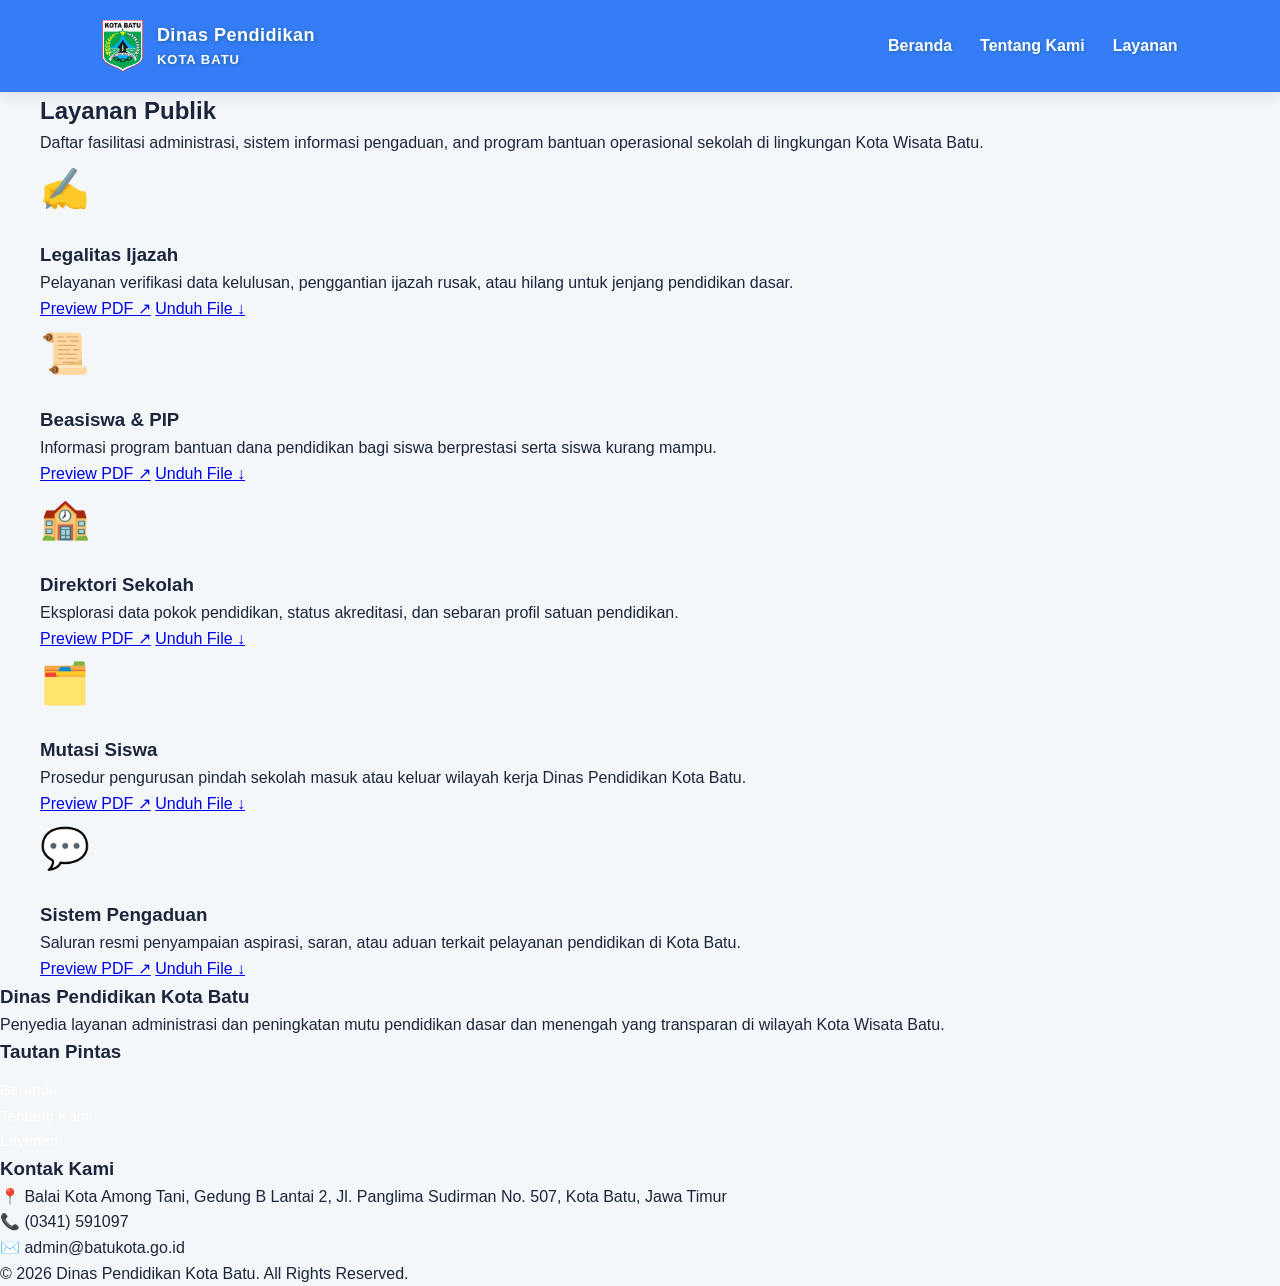
<file: layanan.html>
<!DOCTYPE html>
<html lang="id">
<head>
    <meta charset="UTF-8">
    <meta name="viewport" content="width=device-width, initial-scale=1.0">
    <title>Dindik Kota Batu - Layanan</title>
    <link rel="stylesheet" href="style.css">
    
    <!-- FIX CSS TAMBAHAN: MENYELARASKAN TAMPILAN LACI MOBILE AGAR SAMA SEPERTI INDEX -->
    <style>
        @media (max-width: 992px) {
            /* Membatasi lebar laci navigasi mobile agar tidak menutupi seluruh layar secara transparan */
            header nav {
                position: fixed !important;
                top: 0 !important;
                right: -300px !important;
                left: auto !important;
                width: 240px !important; /* Lebar ringkas sesuai index */
                height: 100vh !important;
                background-color: #347DF7 !important; /* Memastikan latar belakang tidak transparan */
                flex-direction: column !important;
                justify-content: flex-start !important;
                padding: 70px 0 20px 0 !important; /* Memangkas padding atas agar rapat */
                transition: right 0.3s ease-in-out !important;
                box-shadow: -5px 0 15px rgba(0,0,0,0.2) !important;
                display: flex !important;
            }
            /* Menampilkan menu dari sisi kanan saat aktif */
            header nav.active {
                right: 0 !important;
            }
            header nav a {
                margin: 0 !important; 
                display: block !important;
                width: 100% !important;
                text-align: left !important; /* Rata kiri sesuai index */
                padding: 10px 20px !important; /* Jarak baris rapat maksimal */
                border-bottom: 1px solid rgba(255, 255, 255, 0.15) !important; /* Garis pembatas rapi */
                box-sizing: border-box !important;
                transition: background 0.2s ease !important;
                font-size: 0.95rem !important; /* Ukuran huruf proporsional */
            }
            /* Efek visual saat menu ditekan/disentuh */
            header nav a:hover, header nav a.active {
                background-color: rgba(255, 255, 255, 0.1) !important;
            }
            /* Menghilangkan garis bawah pada item menu terakhir */
            header nav a:last-child {
                border-bottom: none !important;
            }
        }
    </style>
</head>
<body>

    <!-- BAGIAN NAVIGATION HEADER -->
    <header>
        <div class="logo">
            <a href="index.html">
                <img src="kotabatu.png" alt="Logo Kota Batu">
                <div class="logo-title">
                    <span class="text-top">Dinas Pendidikan</span>
                    <span class="text-bottom">Kota Batu</span>
                </div>
            </a>
        </div>
        
        <!-- TOMBOL HAMBURGER MOBILE -->
        <div class="menu-toggle" id="mobile-menu">
            <span class="bar"></span>
            <span class="bar"></span>
            <span class="bar"></span>
        </div>
        
        <!-- Bagian Menu Navigasi -->
        <nav>
            <a href="index.html">Beranda</a>
            <a href="tentang.html">Tentang Kami</a>
            <a href="layanan.html" class="active">Layanan</a>
        </nav>
    </header>

    <!-- KONTEN UTAMA (GAYA INLINE SUDAH DIHAPUS TOTAL AGAR MENGIKUTI CSS) -->
    <main class="services-page">
        <div class="services-container">
            
            <!-- HEADER HALAMAN -->
            <div class="services-page-header">
                <h2>Layanan Publik</h2>
                <p>Daftar fasilitasi administrasi, sistem informasi pengaduan, and program bantuan operasional sekolah di lingkungan Kota Wisata Batu.</p>
            </div>

            <!-- KONTEN AREA GRID LAYANAN -->
            <div class="services-page-grid">

                <!-- KARTU 1: Legalisir Ijazah -->
                <div class="service-page-card" id="legalisir">
                    <div class="card-text-content">
                        <div class="service-icon">✍️</div>
                        <h3>Legalitas Ijazah</h3>
                        <p>Pelayanan verifikasi data kelulusan, penggantian ijazah rusak, atau hilang untuk jenjang pendidikan dasar.</p>
                    </div>
                    <div class="action-buttons">
                        <a href="legalisir.pdf" target="_blank" class="btn-preview">Preview PDF ↗</a>
                        <a href="legalisir.pdf" download="Panduan_Legalisir_DindikBatu.pdf" class="btn-download">Unduh File ↓</a>
                    </div>
                </div>

                <!-- KARTU 2: Beasiswa & PIP -->
                <div class="service-page-card" id="beasiswa-pip">
                    <div class="card-text-content">
                        <div class="service-icon">📜</div>
                        <h3>Beasiswa & PIP</h3>
                        <p>Informasi program bantuan dana pendidikan bagi siswa berprestasi serta siswa kurang mampu.</p>
                    </div>
                    <div class="action-buttons">
                        <a href="dokumen/panduan-beasiswa.pdf" target="_blank" class="btn-preview">Preview PDF ↗</a>
                        <a href="dokumen/panduan-beasiswa.pdf" download="Panduan_Beasiswa_PIP_DindikBatu.pdf" class="btn-download">Unduh File ↓</a>
                    </div>
                </div>
                <!-- KARTU 3: Direktori Sekolah -->
                <div class="service-page-card" id="direktori-sekolah">
                    <div class="card-text-content">
                        <div class="service-icon">🏫</div>
                        <h3>Direktori Sekolah</h3>
                        <p>Eksplorasi data pokok pendidikan, status akreditasi, dan sebaran profil satuan pendidikan.</p>
                    </div>
                    <div class="action-buttons">
                        <a href="dokumen/direktori-sekolah.pdf" target="_blank" class="btn-preview">Preview PDF ↗</a>
                        <a href="dokumen/direktori-sekolah.pdf" download="Direktori_Sekolah_DindikBatu.pdf" class="btn-download">Unduh File ↓</a>
                    </div>
                </div>

                <!-- KARTU 4: Mutasi Siswa -->
                <div class="service-page-card" id="mutasi">
                    <div class="card-text-content">
                        <div class="service-icon">🗂️</div>
                        <h3>Mutasi Siswa</h3>
                        <p>Prosedur pengurusan pindah sekolah masuk atau keluar wilayah kerja Dinas Pendidikan Kota Batu.</p>
                    </div>
                    <div class="action-buttons">
                        <a href="dokumen/panduan-mutasi.pdf" target="_blank" class="btn-preview">Preview PDF ↗</a>
                        <a href="dokumen/panduan-mutasi.pdf" download="Panduan_Mutasi_Siswa_DindikBatu.pdf" class="btn-download">Unduh File ↓</a>
                    </div>
                </div>

                <!-- KARTU 5: Sistem Pengaduan -->
                <div class="service-page-card" id="pengaduan">
                    <div class="card-text-content">
                        <div class="service-icon">💬</div>
                        <h3>Sistem Pengaduan</h3>
                        <p>Saluran resmi penyampaian aspirasi, saran, atau aduan terkait pelayanan pendidikan di Kota Batu.</p>
                    </div>
                    <div class="action-buttons">
                        <a href="dokumen/alur-pengaduan.pdf" target="_blank" class="btn-preview">Preview PDF ↗</a>
                        <a href="dokumen/alur-pengaduan.pdf" download="Alur_Pengaduan_DindikBatu.pdf" class="btn-download">Unduh File ↓</a>
                    </div>
                </div>

            </div>
        </div>
    </main>

    <!-- BAGIAN FOOTER -->
    <footer>
        <div class="footer-container">
            <div class="footer-info">
                <h3>Dinas Pendidikan Kota Batu</h3>
                <p>Penyedia layanan administrasi dan peningkatan mutu pendidikan dasar dan menengah yang transparan di wilayah Kota Wisata Batu.</p>
            </div>
            <div class="footer-links">
                <h3>Tautan Pintas</h3>
                <ul>
                    <li><a href="index.html">Beranda</a></li>
                    <li><a href="tentang.html">Tentang Kami</a></li>
                    <li><a href="layanan.html">Layanan</a></li>
                </ul>
            </div>
            <div class="footer-contact">
                <h3>Kontak Kami</h3>
                <p>📍 Balai Kota Among Tani, Gedung B Lantai 2, Jl. Panglima Sudirman No. 507, Kota Batu, Jawa Timur</p>
                <p>📞 (0341) 591097</p>
                <p>✉️ admin@batukota.go.id</p>
            </div>
        </div>
        <div class="footer-bottom">
            <p>&copy; 2026 Dinas Pendidikan Kota Batu. All Rights Reserved.</p>
        </div>
    </footer>

    <!-- TAUTAN PEMANGGIL FILE JAVASCRIPT EKSTERNAL YANG BARU -->
    <script src="script.js"></script>
</body>
</html>
</file>
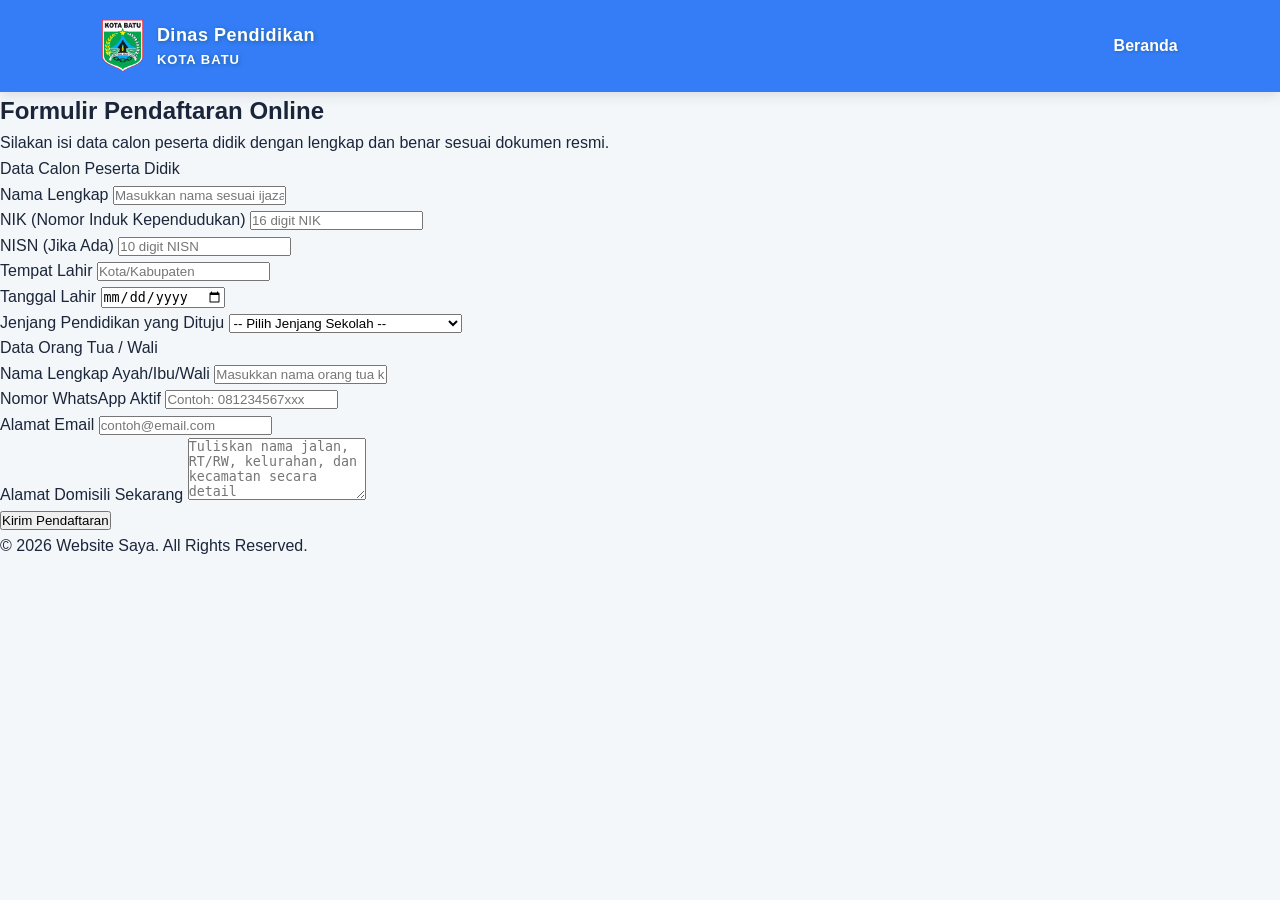
<file: pendaftaran.html>
<!DOCTYPE html>
<html lang="id">
<head>
    <meta charset="UTF-8">
    <meta name="viewport" content="width=device-width, initial-scale=1.0">
    <title>Pendaftaran Online - Dindik Kota Batu</title>
    <!-- Menghubungkan ke file CSS eksternal yang sama -->
    <link rel="stylesheet" href="style.css">
</head>
<body>

    <!-- BAGIAN NAVIGATION HEADER -->
    <header>
        <!-- Logo Gambar dan Teks -->
        <div class="logo">
            <a href="index.html">
                <img src="kotabatu.png" alt="Logo Kota Batu">
                <div class="logo-title">
                    <span class="text-top">Dinas Pendidikan</span>
                    <span class="text-bottom">Kota Batu</span>
                </div>
            </a>
        </div>
        
        <!-- Menu Navigasi Hanya Beranda -->
        <nav>
            <a href="index.html">Beranda</a>
        </nav>
    </header>

    <!-- KONTEN UTAMA FORMULIR -->
    <main class="register-page">
        <div class="form-container">
            <!-- Header Formulir -->
            <div class="form-header">
                <h2>Formulir Pendaftaran Online</h2>
                <p>Silakan isi data calon peserta didik dengan lengkap dan benar sesuai dokumen resmi.</p>
            </div>

            <!-- Komponen Form Pendaftaran -->
            <form action="#" method="POST" class="registration-form">
                
                <!-- Grup: Data Pribadi -->
                <div class="form-section-title">Data Calon Peserta Didik</div>
                
                <div class="form-group">
                    <label for="nama_lengkap">Nama Lengkap</label>
                    <input type="text" id="nama_lengkap" name="nama_lengkap" placeholder="Masukkan nama sesuai ijazah/akta" required>
                </div>

                <div class="form-row">
                    <div class="form-group">
                        <label for="nik">NIK (Nomor Induk Kependudukan)</label>
                        <input type="text" id="nik" name="nik" placeholder="16 digit NIK" maxlength="16" required>
                    </div>
                    <div class="form-group">
                        <label for="nisn">NISN (Jika Ada)</label>
                        <input type="text" id="nisn" name="nisn" placeholder="10 digit NISN" maxlength="10">
                    </div>
                </div>

                <div class="form-row">
                    <div class="form-group">
                        <label for="tempat_lahir">Tempat Lahir</label>
                        <input type="text" id="tempat_lahir" name="tempat_lahir" placeholder="Kota/Kabupaten" required>
                    </div>
                    <div class="form-group">
                        <label for="tanggal_lahir">Tanggal Lahir</label>
                        <input type="date" id="tanggal_lahir" name="tanggal_lahir" required>
                    </div>
                </div>

                <div class="form-group">
                    <label for="jenjang">Jenjang Pendidikan yang Dituju</label>
                    <select id="jenjang" name="jenjang" required>
                        <option value="" disabled selected>-- Pilih Jenjang Sekolah --</option>
                        <option value="TK">Taman Kanak-Kanak (TK)</option>
                        <option value="SD">Sekolah Dasar (SD)</option>
                        <option value="SMP">Sekolah Menengah Pertama (SMP)</option>
                    </select>
                </div>

                <!-- Grup: Data Orang Tua -->
                <div class="form-section-title">Data Orang Tua / Wali</div>

                <div class="form-group">
                    <label for="nama_orangtua">Nama Lengkap Ayah/Ibu/Wali</label>
                    <input type="text" id="nama_orangtua" name="nama_orangtua" placeholder="Masukkan nama orang tua kandung atau wali" required>
                </div>

                <div class="form-row">
                    <div class="form-group">
                        <label for="no_hp">Nomor WhatsApp Aktif</label>
                        <input type="tel" id="no_hp" name="no_hp" placeholder="Contoh: 081234567xxx" required>
                    </div>
                    <div class="form-group">
                        <label for="email">Alamat Email</label>
                        <input type="email" id="email" name="email" placeholder="contoh@email.com" required>
                    </div>
                </div>

                <div class="form-group">
                    <label for="alamat">Alamat Domisili Sekarang</label>
                    <textarea id="alamat" name="alamat" rows="4" placeholder="Tuliskan nama jalan, RT/RW, kelurahan, dan kecamatan secara detail" required></textarea>
                </div>

                <!-- Tombol Submit Formulir -->
                <div class="form-actions">
                    <button type="submit" class="btn-submit">Kirim Pendaftaran</button>
                </div>
            </form>
        </div>
    </main>

    <!-- BAGIAN FOOTER (Konsisten) -->
    <footer>
        <p>&copy; 2026 Website Saya. All Rights Reserved.</p>
    </footer>

</body>
</html>
</file>
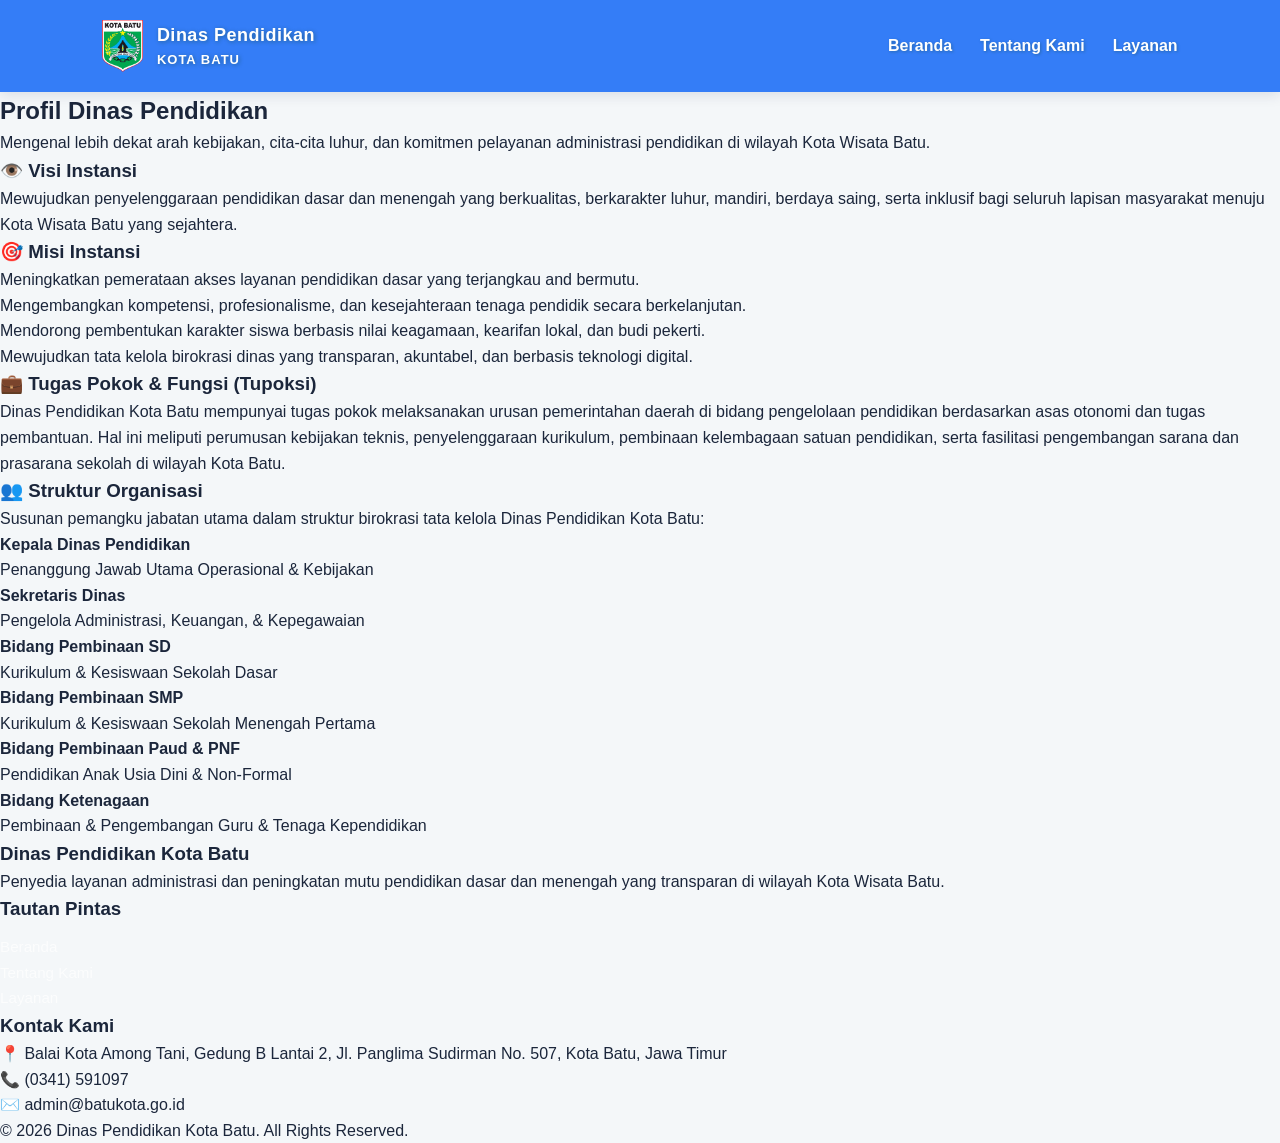
<file: tentang.html>
<!DOCTYPE html>
<html lang="id">
<head>
    <meta charset="UTF-8">
    <meta name="viewport" content="width=device-width, initial-scale=1.0">
    <title>Dindik Kota Batu - Tentang Kami</title>
    <!-- MENGGUNAKAN FILE CSS UTAMA ANDA -->
    <link rel="stylesheet" href="style.css">
    
    <!-- FIX CSS TAMBAHAN: MENYELARASKAN TAMPILAN LACI MOBILE AGAR SAMA SEPERTI INDEX -->
    <style>
        @media (max-width: 992px) {
            /* Membatasi lebar laci navigasi mobile agar tidak menutupi seluruh layar secara transparan */
            header nav {
                position: fixed !important;
                top: 0 !important;
                right: -300px !important;
                left: auto !important;
                width: 240px !important; /* Lebar ringkas sesuai index */
                height: 100vh !important;
                background-color: #347DF7 !important; /* Memastikan latar belakang tidak transparan */
                flex-direction: column !important;
                justify-content: flex-start !important;
                padding: 70px 0 20px 0 !important; /* Memangkas padding atas agar rapat */
                transition: right 0.3s ease-in-out !important;
                box-shadow: -5px 0 15px rgba(0,0,0,0.2) !important;
                display: flex !important;
            }
            /* Menampilkan menu dari sisi kanan saat aktif */
            header nav.active {
                right: 0 !important;
            }
            header nav a {
                margin: 0 !important; 
                display: block !important;
                width: 100% !important;
                text-align: left !important; /* Rata kiri sesuai index */
                padding: 10px 20px !important; /* Jarak baris rapat maksimal */
                border-bottom: 1px solid rgba(255, 255, 255, 0.15) !important; /* Garis pembatas rapi */
                box-sizing: border-box !important;
                transition: background 0.2s ease !important;
                font-size: 0.95rem !important; /* Ukuran huruf proporsional */
            }
            /* Efek visual saat menu ditekan/disentuh */
            header nav a:hover, header nav a.active {
                background-color: rgba(255, 255, 255, 0.1) !important;
            }
            /* Menghilangkan garis bawah pada item menu terakhir */
            header nav a:last-child {
                border-bottom: none !important;
            }
        }
    </style>
</head>
<body>

    <!-- BAGIAN NAVIGATION HEADER -->
    <header>
        <div class="logo">
            <a href="index.html">
                <img src="kotabatu.png" alt="Logo Kota Batu">
                <div class="logo-title">
                    <span class="text-top">Dinas Pendidikan</span>
                    <span class="text-bottom">Kota Batu</span>
                </div>
            </a>
        </div>
        
        <!-- TOMBOL HAMBURGER MOBILE -->
        <div class="menu-toggle" id="mobile-menu">
            <span class="bar"></span>
            <span class="bar"></span>
            <span class="bar"></span>
        </div>
        
        <!-- Bagian Menu Navigasi -->
        <nav>
            <a href="index.html">Beranda</a>
            <a href="tentang.html" class="active">Tentang Kami</a>
            <a href="layanan.html">Layanan</a>
        </nav>
    </header>

    <!-- KONTEN UTAMA -->
    <main class="about-page">
        <div class="about-container">
            
            <!-- HEADER HALAMAN -->
            <div class="about-header">
                <h2>Profil Dinas Pendidikan</h2>
                <p>Mengenal lebih dekat arah kebijakan, cita-cita luhur, dan komitmen pelayanan administrasi pendidikan di wilayah Kota Wisata Batu.</p>
            </div>

            <!-- SECTION VISI MISI -->
            <div class="vision-mission-grid" id="visi-misi">
                <div class="vision-card">
                    <h3>👁️ Visi Instansi</h3>
                    <p>Mewujudkan penyelenggaraan pendidikan dasar dan menengah yang berkualitas, berkarakter luhur, mandiri, berdaya saing, serta inklusif bagi seluruh lapisan masyarakat menuju Kota Wisata Batu yang sejahtera.</p>
                </div>

                <div class="mission-card">
                    <h3>🎯 Misi Instansi</h3>
                    <ul>
                        <li>Meningkatkan pemerataan akses layanan pendidikan dasar yang terjangkau and bermutu.</li>
                        <li>Mengembangkan kompetensi, profesionalisme, dan kesejahteraan tenaga pendidik secara berkelanjutan.</li>
                        <li>Mendorong pembentukan karakter siswa berbasis nilai keagamaan, kearifan lokal, dan budi pekerti.</li>
                        <li>Mewujudkan tata kelola birokrasi dinas yang transparan, akuntabel, dan berbasis teknologi digital.</li>
                    </ul>
                </div>
            </div>
            <!-- SECTION TUPOKSI -->
            <div class="tugas-pokok" id="tupoksi">
                <h3>💼 Tugas Pokok & Fungsi (Tupoksi)</h3>
                <p>Dinas Pendidikan Kota Batu mempunyai tugas pokok melaksanakan urusan pemerintahan daerah di bidang pengelolaan pendidikan berdasarkan asas otonomi dan tugas pembantuan. Hal ini meliputi perumusan kebijakan teknis, penyelenggaraan kurikulum, pembinaan kelembagaan satuan pendidikan, serta fasilitasi pengembangan sarana dan prasarana sekolah di wilayah Kota Batu.</p>
            </div>

            <!-- SECTION STRUKTUR ORGANISASI -->
            <div class="structure-section" id="struktur">
                <h3>👥 Struktur Organisasi</h3>
                <p class="structure-intro">Susunan pemangku jabatan utama dalam struktur birokrasi tata kelola Dinas Pendidikan Kota Batu:</p>
                
                <div class="org-chart-text">
                    <!-- Tingkat 1: Kepala Dinas -->
                    <div class="org-node leader">
                        <h4>Kepala Dinas Pendidikan</h4>
                        <p>Penanggung Jawab Utama Operasional & Kebijakan</p>
                    </div>

                    <!-- Tingkat 2: Sekretariat -->
                    <div class="org-node sub-leader">
                        <h4>Sekretaris Dinas</h4>
                        <p>Pengelola Administrasi, Keuangan, & Kepegawaian</p>
                    </div>

                    <!-- Tingkat 3: Bidang Pembinaan (Grid) -->
                    <div class="org-fields-grid">
                        <div class="org-node field">
                            <h4>Bidang Pembinaan SD</h4>
                            <p>Kurikulum & Kesiswaan Sekolah Dasar</p>
                        </div>
                        <div class="org-node field">
                            <h4>Bidang Pembinaan SMP</h4>
                            <p>Kurikulum & Kesiswaan Sekolah Menengah Pertama</p>
                        </div>
                        <div class="org-node field">
                            <h4>Bidang Pembinaan Paud & PNF</h4>
                            <p>Pendidikan Anak Usia Dini & Non-Formal</p>
                        </div>
                        <div class="org-node field">
                            <h4>Bidang Ketenagaan</h4>
                            <p>Pembinaan & Pengembangan Guru & Tenaga Kependidikan</p>
                        </div>
                    </div>
                </div>
            </div>

        </div>
    </main>

    <!-- BAGIAN FOOTER -->
    <footer>
        <div class="footer-container">
            <div class="footer-info">
                <h3>Dinas Pendidikan Kota Batu</h3>
                <p>Penyedia layanan administrasi dan peningkatan mutu pendidikan dasar dan menengah yang transparan di wilayah Kota Wisata Batu.</p>
            </div>
            <div class="footer-links">
                <h3>Tautan Pintas</h3>
                <ul>
                    <li><a href="index.html">Beranda</a></li>
                    <li><a href="tentang.html">Tentang Kami</a></li>
                    <li><a href="layanan.html">Layanan</a></li>
                </ul>
            </div>
            <div class="footer-contact">
                <h3>Kontak Kami</h3>
                <p>📍 Balai Kota Among Tani, Gedung B Lantai 2, Jl. Panglima Sudirman No. 507, Kota Batu, Jawa Timur</p>
                <p>📞 (0341) 591097</p>
                <p>✉️ admin@batukota.go.id</p>
            </div>
        </div>
        <div class="footer-bottom">
            <p>&copy; 2026 Dinas Pendidikan Kota Batu. All Rights Reserved.</p>
        </div>
    </footer>

    <!-- TAUTAN PEMANGGIL FILE JAVASCRIPT EKSTERNAL YANG BARU -->
    <script src="script.js"></script>
</body>
</html>
</file>
<file: style.css>
/* ==========================================================================
   1. VARIABLES, RESET & BASIC STYLES
   ========================================================================== */
:root {
    /* Tema Warna Utama (Biru Cerah) */
    --primary-color: #347DF7;       
    --primary-hover: #1a64df;      
    --primary-light: #6ba2ff;      
    --accent-color: #ffcc00;       
    --accent-hover: #e6b800;       
    
    /* Warna Dasar & Teks */
    --bg-light: #f4f7f9;
    --bg-white: #ffffff;
    --text-dark: #1b263b;          
    --text-muted: #5c6b80;         
    --text-light: #ffffff;
    
    /* Tema Gelap (Footer & Overlay) */
    --bg-dark: #0a1128;            
    --border-dark: #1c2d5a;        
    
    /* Efek & Bayangan */
    --shadow-sm: 0 4px 6px -1px rgba(10, 30, 80, 0.05);
    --shadow-md: 0 4px 12px rgba(10, 30, 80, 0.15);
    --shadow-lg: 0 12px 30px rgba(52, 125, 247, 0.15);
    --transition-fast: all 0.3s ease;
}

* {
    box-sizing: border-box;
    margin: 0;
    padding: 0;
}

html {
    scroll-behavior: smooth;
}

body {
    font-family: 'Segoe UI', Tahoma, Geneva, Verdana, sans-serif;
    background-color: var(--bg-light);
    color: var(--text-dark);
    line-height: 1.6;
    width: 100%;
    overflow-x: hidden;
    padding-top: 92px; 
}

img {
    max-width: 100%;
    height: auto;
}

/* ==========================================================================
   2. DROPDOWN SUB-MENU SYSTEM
   ========================================================================== */
.dropdown-content {
    display: none;
    position: absolute;
    background-color: #212529; 
    min-width: 160px;
    box-shadow: 0px 8px 16px rgba(0,0,0,0.2);
    border-radius: 4px;
    z-index: 1001;
    top: 100%;
    left: 0;
}

.dropdown-content a {
    color: #ffffff !important;
    padding: 12px 16px;
    text-decoration: none;
    display: block;
    font-size: 0.9rem;
    text-align: left;
}

.dropdown-content a:hover {
    background-color: var(--primary-color);
}

.dropdown:hover .dropdown-content {
    display: block;
}
/* ==========================================================================
   3. HEADER & NAVIGATION
   ========================================================================== */
header {
    background-color: #347DF7; 
    display: flex;
    justify-content: space-between;
    align-items: center;
    padding: 20px 8%;
    position: fixed; 
    top: 0;
    left: 0;
    width: 100%;
    z-index: 99999 !important; 
    box-shadow: 0 4px 12px rgba(10, 30, 80, 0.1); 
    transition: background-color 0.3s ease, padding 0.3s ease, box-shadow 0.3s ease;
}

header.header-scrolled {
    background-color: rgba(52, 125, 247, 0.9) !important; 
    backdrop-filter: blur(8px); 
    -webkit-backdrop-filter: blur(8px);
    padding: 14px 8%; 
    box-shadow: 0 4px 12px rgba(10, 30, 80, 0.15); 
}

.logo a {
    display: flex;
    align-items: center;
    text-decoration: none;
}

.logo img {
    height: 52px;
    width: auto;
    margin-right: 14px;
    object-fit: contain;
}

.logo-title {
    display: flex;
    flex-direction: column;
}

.text-top, .text-bottom {
    color: var(--text-light);
    font-weight: 700;
    text-shadow: 1px 1px 4px rgba(10, 60, 20, 0.4);
}

.text-top { font-size: clamp(15px, calc(1.2vw + 10px), 18px); letter-spacing: 0.5px; }
.text-bottom { font-size: clamp(11px, calc(0.8vw + 8px), 13px); text-transform: uppercase; letter-spacing: 1px; }

nav { display: flex; align-items: center; }
nav a {
    text-decoration: none;
    color: var(--text-light);
    font-size: clamp(14px, calc(1vw + 10px), 16px);
    font-weight: 600;
    margin-left: 28px;
    padding: 6px 0;
    position: relative;
    transition: var(--transition-fast);
    text-shadow: 1px 1px 3px rgba(10, 60, 20, 0.3);
}

nav a::after {
    content: '';
    position: absolute;
    width: 0;
    height: 2.5px;
    bottom: 0;
    left: 0;
    background-color: var(--text-light);
    transition: var(--transition-fast);
}

nav a:hover { opacity: 0.9; }
nav a:hover::after { width: 100%; }

.menu-toggle {
    display: none;
    flex-direction: column;
    justify-content: space-between;
    width: 30px;
    height: 21px;
    cursor: pointer;
    z-index: 100000;
}

.menu-toggle .bar {
    height: 3px;
    width: 100%;
    background-color: var(--text-light);
    border-radius: 10px;
    transition: all 0.3s ease-in-out;
}

@media (max-width: 992px) {
    .menu-toggle { display: flex; }
    header nav {
        position: fixed !important;
        top: 0 !important;
        right: -300px !important;
        left: auto !important;
        width: 240px !important;
        height: 100vh !important;
        background-color: #347DF7 !important;
        flex-direction: column !important;
        justify-content: flex-start !important;
        padding: 70px 0 20px 0 !important;
        transition: right 0.3s ease-in-out !important;
        box-shadow: -5px 0 15px rgba(0,0,0,0.2) !important;
        display: flex !important;
    }
    header nav.active { right: 0 !important; }
    header nav a {
        margin: 0 !important; 
        display: block !important;
        width: 100% !important;
        text-align: left !important;
        padding: 10px 20px !important;
        border-bottom: 1px solid rgba(255, 255, 255, 0.15) !important;
        box-sizing: border-box !important;
        transition: background 0.2s ease !important;
        font-size: 0.95rem !important;
    }
    header nav a:hover, header nav a.active { background-color: rgba(255, 255, 255, 0.1) !important; }
    header nav a:last-child { border-bottom: none !important; }
}

/* ==========================================================================
   4. HERO SECTION WITH SLIDER
   ========================================================================== */
.hero-section {
    position: relative;
    height: 80vh;
    min-height: 500px;
    overflow: hidden;
    display: flex;
    align-items: center;
    justify-content: center;
    text-align: center;
    color: var(--text-light);
}

.hero-slider { 
    position: absolute; 
    top: 0; 
    left: 0; 
    width: 100%; 
    height: 100%; 
    z-index: 0; 
}

.hero-slider .slide {
    position: absolute;
    top: 0; 
    left: 0; 
    width: 100%; 
    height: 100%;
    background-size: cover;
    background-position: center;
    background-repeat: no-repeat;
    opacity: 0;
    transition: opacity 1.5s ease-in-out;
}

.hero-slider .slide.active { opacity: 1; }

.hero-overlay {
    position: absolute; 
    top: 0; 
    left: 0; 
    width: 100%; 
    height: 100%;
    background: linear-gradient(rgba(10, 17, 40, 0.75), rgba(15, 23, 42, 0.85));
    z-index: 1;
}

.hero-content { 
    position: relative; 
    z-index: 2; 
    max-width: 800px; 
    padding: 0 20px; 
}

.hero-content h1 { 
    font-size: clamp(1.8rem, calc(4vw + 1rem), 3rem); 
    font-weight: 800; 
    line-height: 1.3; 
    margin-bottom: 20px; 
    text-shadow: 0 2px 10px rgba(0,0,0,0.5); 
}

.hero-content .highlight { color: var(--accent-color); }

.hero-content p { 
    font-size: clamp(1rem, calc(1.5vw + 0.5rem), 1.25rem); 
    margin-bottom: 35px; 
    opacity: 0.95; 
    text-shadow: 0 2px 5px rgba(0,0,0,0.5); 
}

.hero-buttons { 
    display: flex; 
    justify-content: center; 
    gap: 15px; 
    flex-wrap: wrap; 
}

.btn {
    padding: 12px 28px;
    font-weight: 600;
    border-radius: 5px;
    transition: var(--transition-fast);
    font-size: 1rem;
    cursor: pointer;
    text-decoration: none;
    display: inline-block;
    background-color: transparent;
    color: var(--text-light);
    border: 2px solid var(--text-light);
}

.btn:hover { 
    background-color: var(--text-light); 
    color: var(--bg-dark); 
    transform: translateY(-2px); 
}

.slider-btn {
    position: absolute; 
    top: 50%; 
    transform: translateY(-50%);
    background-color: rgba(0, 0, 0, 0.4); 
    color: var(--text-light);
    border: none; 
    font-size: 1.5rem; 
    padding: 15px 20px;
    cursor: pointer; 
    z-index: 3; 
    border-radius: 4px; 
    transition: var(--transition-fast);
}

.slider-btn:hover { background-color: rgba(0, 0, 0, 0.7); }
.prev-btn { left: 20px; }
.next-btn { right: 20px; }

.slider-dots { 
    position: absolute; 
    bottom: 25px; 
    left: 50%; 
    transform: translateX(-50%); 
    z-index: 3; 
    display: flex; 
    gap: 10px; 
}

.slider-dots .dot { 
    width: 12px; 
    height: 12px; 
    background-color: rgba(255, 255, 255, 0.4); 
    border-radius: 50%; 
    cursor: pointer; 
    transition: var(--transition-fast); 
}

.slider-dots .dot.active { 
    background-color: var(--accent-color); 
    width: 28px; 
    border-radius: 6px; 
}
/* ==========================================================================
   5. GRID LAYOUT (BERANDA, PROFIL, LAYANAN)
   ========================================================================== */
.services-section { padding: 80px 8%; }
#profil { background-color: var(--bg-white); }
#layanan { background-color: var(--bg-light); }

.services-container { 
    max-width: 1200px; 
    margin: 0 auto; 
}

.services-header { 
    margin-bottom: 45px; 
    text-align: left;
}

.services-header h2 { 
    font-size: 2.2rem; 
    font-weight: 700; 
    color: var(--text-dark); 
    position: relative; 
    padding-bottom: 12px;
}

.services-header h2::after {
    content: '';
    position: absolute;
    bottom: 0;
    left: 0;
    width: 60px;
    height: 4px;
    background-color: var(--primary-color);
    border-radius: 2px;
}

.services-grid {
    display: grid;
    grid-template-columns: repeat(auto-fit, minmax(300px, 1fr));
    gap: 30px;
    margin-bottom: 45px;
}

.service-card-wrapper {
    text-decoration: none;
    color: inherit;
    display: block;
}

.service-card {
    background-color: var(--bg-white);
    padding: 40px 30px;
    border-radius: 8px;
    box-shadow: var(--shadow-sm);
    transition: var(--transition-fast);
    border: 1px solid rgba(10, 30, 80, 0.05);
    height: 100%;
    display: flex;
    flex-direction: column;
}

.service-card:hover {
    transform: translateY(-5px);
    box-shadow: var(--shadow-md);
    border-color: var(--primary-light);
}

.service-icon { font-size: 2.5rem; margin-bottom: 20px; }

.service-card h3 {
    font-size: 1.35rem;
    font-weight: 700;
    color: var(--text-dark);
    margin-bottom: 15px;
}

.service-card p {
    font-size: 0.95rem;
    color: var(--text-muted);
    line-height: 1.6;
}

.section-action { text-align: center; margin-top: 20px; }

.btn-more {
    display: inline-block;
    padding: 12px 30px;
    background-color: var(--bg-white);
    color: var(--primary-color);
    border: 2px solid var(--primary-color);
    font-weight: 600;
    border-radius: 5px;
    text-decoration: none;
    transition: var(--transition-fast);
}

.btn-more:hover {
    background-color: var(--primary-color);
    color: var(--text-light);
    transform: translateY(-2px);
}

/* ==========================================================================
   6. FOOTER STYLES (JUDUL PUTIH TERANG, KONTEN LEBIH GELAP)
   ========================================================================== */
.site-footer {
    background-color: var(--bg-dark);
    color: #ffffff;
    padding: 60px 8% 30px 8%;
    border-top: 1px solid var(--border-dark);
    width: 100%;
    box-sizing: border-box;
}

.footer-main {
    max-width: 1200px;
    margin: 0 auto;
    display: flex;
    flex-direction: row;
    flex-wrap: wrap;
    justify-content: space-between;
    gap: 40px;
}

.footer-column { flex: 1 1 250px; }

.footer-main h3 {
    color: #ffffff; 
    margin-bottom: 20px;
    font-size: 1.35rem;
    font-weight: 700;
}

.footer-main h4 {
    color: #ffffff; 
    margin-bottom: 20px;
    font-size: 1.15rem;
    font-weight: 700;
    border-bottom: none !important;
    padding-bottom: 0;
    display: inline-block;
}

.footer-brand p {
    color: rgba(255, 255, 255, 0.7); 
    line-height: 1.7;
    font-size: 0.95rem;
}

.footer-links { display: flex; flex-direction: column; gap: 10px; }

.footer-links a {
    color: rgba(255, 255, 255, 0.7); 
    text-decoration: none;
    font-size: 0.95rem;
    transition: var(--transition-fast);
    width: fit-content;
}

.footer-links a:hover { color: #ffffff; padding-left: 5px; }

.footer-contact-info p {
    margin: 12px 0;
    color: rgba(255, 255, 255, 0.7); 
    font-size: 0.95rem;
    display: flex;
    align-items: center;
    gap: 12px;
    line-height: 1.5;
}

.footer-copyright {
    max-width: 1200px;
    margin: 40px auto 0 auto;
    text-align: center;
    padding-top: 20px;
    border-top: 1px solid var(--border-dark);
    color: rgba(255, 255, 255, 0.4);
    font-size: 0.85rem;
}

@media (max-width: 768px) {
    .footer-main { flex-direction: column; gap: 30px; }
    .site-footer { padding: 40px 20px 20px 20px; }
    .footer-column { flex: 1 1 100%; }
}

/* ==========================================================================
   7. NEWS PAGE STYLES (TOTAL RESPONSIVE NEWS GRID)
   ========================================================================== */
.category-filter {
    display: flex;
    justify-content: center;
    gap: 12px;
    margin: 30px 0 45px 0;
    flex-wrap: wrap;
    width: 100%;
}

.filter-btn {
    padding: 10px 22px;
    border: 2px solid var(--primary-color);
    background-color: transparent;
    color: var(--primary-color);
    border-radius: 25px;
    cursor: pointer;
    font-weight: 600;
    font-size: 0.95rem;
    transition: var(--transition-fast);
}

.filter-btn.active, .filter-btn:hover {
    background-color: var(--primary-color);
    color: var(--text-light);
    transform: translateY(-2px);
    box-shadow: var(--shadow-sm);
}

.news-grid {
    display: grid;
    grid-template-columns: repeat(auto-fit, minmax(300px, 1fr));
    gap: 30px;
    margin-bottom: 50px;
    width: 100%;
}

.news-card-wrapper { display: block; height: 100%; transition: var(--transition-fast); }
.news-card-wrapper.hide { display: none !important; }

.news-card {
    background: var(--bg-white);
    border-radius: 8px;
    overflow: hidden;
    box-shadow: var(--shadow-sm);
    transition: var(--transition-fast);
    display: flex;
    flex-direction: column;
    height: 100%;
    border: 1px solid rgba(10, 30, 80, 0.05);
}

.news-card:hover {
    transform: translateY(-5px);
    box-shadow: var(--shadow-md);
    border-color: var(--primary-light);
}

.news-image {
    width: 100%;
    height: 210px;
    background-size: cover;
    background-position: center;
    background-repeat: no-repeat;
    background-color: #e5e9f0;
}

.news-body {
    padding: 25px;
    display: flex;
    flex-direction: column;
    flex-grow: 1;
}

.news-meta {
    font-size: 0.85rem;
    color: var(--text-muted);
    margin-bottom: 12px;
    display: flex;
    gap: 15px;
    font-weight: 500;
}

.news-body h3 {
    margin: 0 0 12px 0;
    font-size: 1.25rem;
    color: var(--text-dark);
    line-height: 1.4;
    font-weight: 700;
}

.news-body p {
    color: var(--text-muted);
    font-size: 0.95rem;
    line-height: 1.6;
    margin-bottom: 20px;
}

.news-link {
    color: var(--primary-color);
    text-decoration: none;
    font-weight: 700;
    margin-top: auto;
    display: inline-flex;
    align-items: center;
    font-size: 0.95rem;
    transition: var(--transition-fast);
    width: fit-content;
}

.news-link:hover { color: var(--primary-hover); gap: 5px; }
</file>
